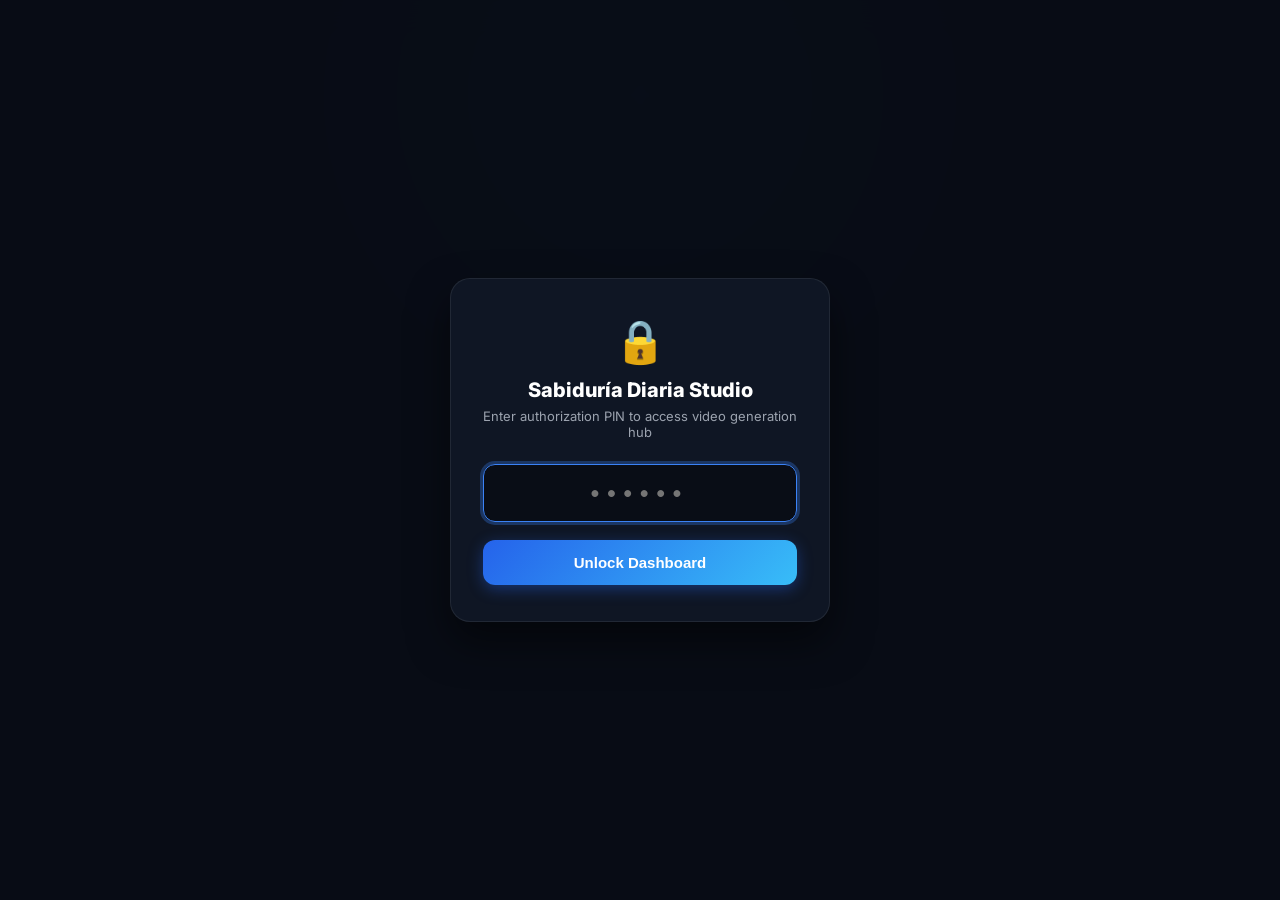
<file: index.html>
<!DOCTYPE html>
<html lang="en">
<head>
  <meta charset="UTF-8">
  <meta name="viewport" content="width=device-width, initial-scale=1.0">
  <title>Sabiduría Diaria — Video Studio &amp; Repurposing Hub</title>
  <link href="https://fonts.googleapis.com/css2?family=Inter:wght@400;500;600;700;800;900&display=swap" rel="stylesheet">
  <style>
    :root {
      --bg: #090d16;
      --card-bg: rgba(17, 24, 39, 0.88);
      --border: rgba(255, 255, 255, 0.08);
      --border-focus: #3b82f6;
      --primary: #2563eb;
      --primary-hover: #1d4ed8;
      --accent: #38bdf8;
      --gold: #f59e0b;
      --success: #10b981;
      --warning: #f59e0b;
      --danger: #ef4444;
      --text: #f3f4f6;
      --text-muted: #9ca3af;
    }

    * { box-sizing: border-box; margin: 0; padding: 0; }
    body {
      font-family: 'Inter', -apple-system, BlinkMacSystemFont, sans-serif;
      background: var(--bg);
      color: var(--text);
      min-height: 100vh;
      display: flex;
      flex-direction: column;
      align-items: center;
      padding: 24px 16px;
      position: relative;
      overflow-x: hidden;
    }

    /* Ambient background glow */
    body::before {
      content: '';
      position: fixed;
      top: -20%;
      left: 50%;
      transform: translateX(-50%);
      width: 750px;
      height: 550px;
      background: radial-gradient(circle, rgba(37, 99, 235, 0.24) 0%, rgba(56, 189, 248, 0.07) 50%, transparent 70%);
      pointer-events: none;
      z-index: 0;
    }

    .container {
      width: 100%;
      max-width: 820px;
      z-index: 1;
    }

    /* Toast Notification Container */
    #toast-container {
      position: fixed;
      top: 20px;
      right: 20px;
      z-index: 10000;
      display: flex;
      flex-direction: column;
      gap: 10px;
      pointer-events: none;
    }

    .toast {
      min-width: 280px;
      max-width: 420px;
      padding: 14px 18px;
      border-radius: 12px;
      font-size: 13px;
      font-weight: 600;
      display: flex;
      align-items: center;
      gap: 10px;
      box-shadow: 0 10px 30px rgba(0, 0, 0, 0.6);
      backdrop-filter: blur(12px);
      animation: slideIn 0.3s ease forwards;
      pointer-events: auto;
    }

    .toast-success {
      background: rgba(16, 185, 129, 0.95);
      color: #fff;
      border: 1px solid rgba(255, 255, 255, 0.25);
    }

    .toast-error {
      background: rgba(239, 68, 68, 0.95);
      color: #fff;
      border: 1px solid rgba(255, 255, 255, 0.25);
    }

    .toast-info {
      background: rgba(37, 99, 235, 0.95);
      color: #fff;
      border: 1px solid rgba(255, 255, 255, 0.25);
    }

    @keyframes slideIn {
      from { transform: translateX(100%); opacity: 0; }
      to { transform: translateX(0); opacity: 1; }
    }

    /* Lock Screen Overlay */
    #lock-screen {
      position: fixed;
      inset: 0;
      background: rgba(9, 13, 22, 0.96);
      backdrop-filter: blur(16px);
      display: flex;
      flex-direction: column;
      align-items: center;
      justify-content: center;
      z-index: 999;
      padding: 20px;
    }

    .lock-card {
      background: var(--card-bg);
      border: 1px solid var(--border);
      border-radius: 20px;
      padding: 36px 32px;
      max-width: 380px;
      width: 100%;
      text-align: center;
      box-shadow: 0 20px 40px rgba(0, 0, 0, 0.5);
    }

    .lock-icon {
      font-size: 42px;
      margin-bottom: 12px;
      display: inline-block;
    }

    .lock-title {
      font-size: 20px;
      font-weight: 800;
      color: #fff;
      margin-bottom: 6px;
    }

    .lock-desc {
      font-size: 13px;
      color: var(--text-muted);
      margin-bottom: 24px;
    }

    .pin-input {
      width: 100%;
      background: rgba(0, 0, 0, 0.4);
      border: 1px solid var(--border);
      border-radius: 12px;
      padding: 14px;
      font-size: 24px;
      font-weight: 700;
      letter-spacing: 8px;
      text-align: center;
      color: #fff;
      margin-bottom: 18px;
      outline: none;
      transition: all 0.2s ease;
    }

    .pin-input:focus {
      border-color: var(--border-focus);
      box-shadow: 0 0 0 3px rgba(59, 130, 246, 0.3);
    }

    .btn-unlock {
      width: 100%;
      background: linear-gradient(135deg, var(--primary), var(--accent));
      color: #fff;
      font-weight: 700;
      font-size: 15px;
      padding: 14px;
      border: none;
      border-radius: 12px;
      cursor: pointer;
      box-shadow: 0 4px 15px rgba(37, 99, 235, 0.4);
      transition: transform 0.1s ease, box-shadow 0.2s ease;
    }

    .btn-unlock:hover {
      box-shadow: 0 6px 20px rgba(37, 99, 235, 0.6);
      transform: translateY(-1px);
    }

    /* Main Dashboard Header */
    header {
      text-align: center;
      margin-bottom: 24px;
      position: relative;
    }

    .badge-top {
      display: inline-flex;
      align-items: center;
      gap: 6px;
      background: rgba(59, 130, 246, 0.12);
      padding: 6px 14px;
      font-size: 12px;
      font-weight: 700;
      letter-spacing: 0.05em;
      text-transform: uppercase;
      border: 1px solid rgba(59, 130, 246, 0.35);
      color: var(--accent);
      border-radius: 20px;
      margin-bottom: 12px;
    }

    .badge-pulse {
      width: 8px;
      height: 8px;
      background: var(--success);
      border-radius: 50%;
      box-shadow: 0 0 8px var(--success);
    }

    h1 {
      font-size: 28px;
      font-weight: 900;
      letter-spacing: -0.02em;
      color: #fff;
      margin-bottom: 6px;
    }

    header p {
      font-size: 14px;
      color: var(--text-muted);
    }

    /* Cards */
    .card {
      background: var(--card-bg);
      border: 1px solid var(--border);
      border-radius: 16px;
      padding: 24px;
      margin-bottom: 20px;
      backdrop-filter: blur(12px);
      box-shadow: 0 10px 30px rgba(0, 0, 0, 0.25);
    }

    .card-title {
      font-size: 15px;
      font-weight: 800;
      text-transform: uppercase;
      letter-spacing: 0.05em;
      color: var(--accent);
      margin-bottom: 16px;
      display: flex;
      align-items: center;
      justify-content: space-between;
      gap: 8px;
    }

    /* Form Elements */
    .form-group {
      margin-bottom: 18px;
    }

    label {
      display: block;
      font-size: 13px;
      font-weight: 600;
      color: #e5e7eb;
      margin-bottom: 6px;
    }

    .form-input, .form-select {
      width: 100%;
      padding: 12px 14px;
      font-size: 14px;
      font-family: inherit;
      background: rgba(0, 0, 0, 0.35);
      border: 1px solid var(--border);
      border-radius: 10px;
      color: #fff;
      outline: none;
      transition: all 0.2s ease;
    }

    .form-input:focus, .form-select:focus {
      border-color: var(--border-focus);
      box-shadow: 0 0 0 3px rgba(59, 130, 246, 0.2);
    }

    .form-hint {
      font-size: 11px;
      color: var(--text-muted);
      margin-top: 5px;
      display: block;
    }

    /* Dedicated GitHub Token Inline Section */
    .token-card {
      background: rgba(0, 0, 0, 0.35);
      border: 1px solid var(--border);
      border-radius: 12px;
      padding: 16px;
      margin-bottom: 20px;
    }

    .token-header-row {
      display: flex;
      align-items: center;
      justify-content: space-between;
      margin-bottom: 10px;
    }

    .token-status-pill {
      font-size: 11px;
      font-weight: 700;
      padding: 4px 10px;
      border-radius: 20px;
      display: inline-flex;
      align-items: center;
      gap: 6px;
    }

    .pill-connected {
      background: rgba(16, 185, 129, 0.15);
      color: var(--success);
      border: 1px solid rgba(16, 185, 129, 0.3);
    }

    .pill-not-set {
      background: rgba(239, 68, 68, 0.15);
      color: var(--danger);
      border: 1px solid rgba(239, 68, 68, 0.3);
    }

    .token-input-group {
      display: flex;
      gap: 8px;
      position: relative;
    }

    .btn-token-action {
      background: var(--primary);
      color: #fff;
      border: none;
      border-radius: 8px;
      padding: 0 16px;
      font-size: 13px;
      font-weight: 700;
      cursor: pointer;
      white-space: nowrap;
      transition: background 0.2s ease;
    }

    .btn-token-action:hover {
      background: var(--primary-hover);
    }

    .btn-eye-toggle {
      background: rgba(255, 255, 255, 0.05);
      border: 1px solid var(--border);
      color: var(--text-muted);
      border-radius: 8px;
      padding: 0 12px;
      cursor: pointer;
      font-size: 14px;
    }

    /* Aspect Grid */
    .aspect-grid {
      display: grid;
      grid-template-columns: 1fr 1fr;
      gap: 12px;
    }

    .aspect-card {
      border: 1px solid var(--border);
      border-radius: 12px;
      padding: 14px;
      background: rgba(0, 0, 0, 0.25);
      cursor: pointer;
      transition: all 0.2s ease;
      position: relative;
    }

    .aspect-card:hover {
      border-color: rgba(255, 255, 255, 0.2);
    }

    .aspect-card.active {
      border-color: var(--accent);
      background: rgba(56, 189, 248, 0.08);
    }

    .aspect-card input {
      position: absolute;
      top: 12px;
      right: 12px;
      accent-color: var(--accent);
    }

    .aspect-label {
      font-size: 14px;
      font-weight: 700;
      color: #fff;
    }

    .aspect-desc {
      font-size: 11px;
      color: var(--text-muted);
    }

    /* Toggle Switch */
    .toggle-row {
      display: flex;
      align-items: center;
      justify-content: space-between;
      padding: 12px 14px;
      background: rgba(0, 0, 0, 0.3);
      border: 1px solid var(--border);
      border-radius: 10px;
      margin-bottom: 10px;
      cursor: pointer;
    }

    .toggle-info {
      display: flex;
      flex-direction: column;
      gap: 2px;
    }

    .toggle-title {
      font-size: 13px;
      font-weight: 600;
      color: #fff;
    }

    .toggle-subtitle {
      font-size: 11px;
      color: var(--text-muted);
    }

    .switch {
      position: relative;
      display: inline-block;
      width: 44px;
      height: 24px;
      flex-shrink: 0;
    }

    .switch input { opacity: 0; width: 0; height: 0; }

    .slider {
      position: absolute;
      cursor: pointer;
      inset: 0;
      background-color: rgba(255, 255, 255, 0.15);
      border-radius: 24px;
      transition: 0.2s;
    }

    .slider:before {
      position: absolute;
      content: "";
      height: 18px;
      width: 18px;
      left: 3px;
      bottom: 3px;
      background-color: white;
      border-radius: 50%;
      transition: 0.2s;
    }

    input:checked + .slider {
      background-color: var(--accent);
    }

    input:checked + .slider:before {
      transform: translateX(20px);
    }

    /* Submit Button */
    .btn-submit {
      width: 100%;
      padding: 15px;
      background: linear-gradient(135deg, #2563eb, #38bdf8);
      color: #fff;
      font-size: 15px;
      font-weight: 800;
      border: none;
      border-radius: 12px;
      cursor: pointer;
      display: flex;
      align-items: center;
      justify-content: center;
      gap: 8px;
      box-shadow: 0 4px 20px rgba(37, 99, 235, 0.4);
      transition: all 0.2s ease;
      margin-top: 10px;
    }

    .btn-submit:hover {
      box-shadow: 0 6px 25px rgba(56, 189, 248, 0.5);
      transform: translateY(-2px);
    }

    .btn-submit:disabled {
      opacity: 0.6;
      cursor: not-allowed;
      transform: none;
      box-shadow: none;
    }

    /* ==========================================================================
       Competitor Video Library & Queue Styles
       ========================================================================== */
    .queue-stats-bar {
      display: flex;
      gap: 10px;
      margin-bottom: 16px;
      flex-wrap: wrap;
    }

    .stat-pill {
      padding: 6px 14px;
      border-radius: 20px;
      font-size: 12px;
      font-weight: 700;
      display: inline-flex;
      align-items: center;
      gap: 6px;
      background: rgba(255, 255, 255, 0.05);
      border: 1px solid var(--border);
    }

    .stat-pill.pill-all { color: var(--accent); border-color: rgba(56, 189, 248, 0.3); background: rgba(56, 189, 248, 0.08); }
    .stat-pill.pill-ready { color: #fbbf24; border-color: rgba(251, 191, 36, 0.3); background: rgba(251, 191, 36, 0.08); }
    .stat-pill.pill-used { color: var(--success); border-color: rgba(16, 185, 129, 0.3); background: rgba(16, 185, 129, 0.08); }

    .queue-toolbar {
      display: flex;
      gap: 10px;
      margin-bottom: 16px;
      flex-wrap: wrap;
    }

    .search-box {
      flex: 1;
      min-width: 220px;
      position: relative;
    }

    .search-box input {
      width: 100%;
      padding: 10px 14px 10px 36px;
      border-radius: 10px;
      background: rgba(0, 0, 0, 0.4);
      border: 1px solid var(--border);
      color: #fff;
      font-size: 13px;
      outline: none;
    }

    .search-box input:focus {
      border-color: var(--border-focus);
    }

    .search-icon {
      position: absolute;
      left: 12px;
      top: 50%;
      transform: translateY(-50%);
      font-size: 13px;
      color: var(--text-muted);
    }

    .filter-tabs {
      display: flex;
      gap: 6px;
      background: rgba(0, 0, 0, 0.3);
      padding: 4px;
      border-radius: 10px;
      border: 1px solid var(--border);
    }

    .filter-tab {
      padding: 6px 14px;
      border-radius: 8px;
      font-size: 12px;
      font-weight: 700;
      border: none;
      background: transparent;
      color: var(--text-muted);
      cursor: pointer;
      transition: all 0.15s ease;
    }

    .filter-tab.active {
      background: var(--primary);
      color: #fff;
      box-shadow: 0 2px 8px rgba(37, 99, 235, 0.4);
    }

    .queue-list {
      max-height: 520px;
      overflow-y: auto;
      display: flex;
      flex-direction: column;
      gap: 10px;
      padding-right: 4px;
    }

    .queue-list::-webkit-scrollbar {
      width: 6px;
    }
    .queue-list::-webkit-scrollbar-thumb {
      background: rgba(255, 255, 255, 0.15);
      border-radius: 6px;
    }

    .queue-card {
      display: flex;
      flex-direction: column;
      gap: 10px;
      background: rgba(0, 0, 0, 0.35);
      border: 1px solid var(--border);
      border-radius: 12px;
      padding: 14px 16px;
      transition: all 0.2s ease;
    }

    .queue-card:hover {
      border-color: rgba(255, 255, 255, 0.18);
      background: rgba(0, 0, 0, 0.45);
    }

    .queue-card.is-used {
      border-color: rgba(16, 185, 129, 0.25);
      background: rgba(16, 185, 129, 0.03);
    }

    .queue-card-top {
      display: flex;
      align-items: flex-start;
      justify-content: space-between;
      gap: 12px;
    }

    .queue-title-wrap {
      display: flex;
      align-items: flex-start;
      gap: 10px;
      flex: 1;
    }

    .queue-num-badge {
      background: rgba(255, 255, 255, 0.08);
      color: var(--accent);
      font-size: 11px;
      font-weight: 800;
      padding: 2px 8px;
      border-radius: 6px;
      flex-shrink: 0;
      margin-top: 2px;
    }

    .queue-title {
      font-size: 13px;
      font-weight: 700;
      color: #fff;
      line-height: 1.4;
      text-decoration: none;
    }

    .queue-title:hover {
      color: var(--accent);
    }

    .queue-card-meta {
      display: flex;
      align-items: center;
      gap: 12px;
      font-size: 11px;
      color: var(--text-muted);
      flex-wrap: wrap;
    }

    .queue-dur-tag {
      display: inline-flex;
      align-items: center;
      gap: 4px;
      background: rgba(0, 0, 0, 0.4);
      padding: 2px 8px;
      border-radius: 4px;
      color: #e5e7eb;
      font-weight: 600;
    }

    .queue-card-actions {
      display: flex;
      align-items: center;
      justify-content: space-between;
      padding-top: 8px;
      border-top: 1px solid rgba(255, 255, 255, 0.05);
      gap: 8px;
      flex-wrap: wrap;
    }

    .status-badge-ready {
      background: rgba(245, 158, 11, 0.15);
      color: #fbbf24;
      border: 1px solid rgba(245, 158, 11, 0.3);
      padding: 4px 10px;
      border-radius: 20px;
      font-size: 11px;
      font-weight: 800;
      text-transform: uppercase;
    }

    .status-badge-used {
      background: rgba(16, 185, 129, 0.15);
      color: var(--success);
      border: 1px solid rgba(16, 185, 129, 0.3);
      padding: 4px 10px;
      border-radius: 20px;
      font-size: 11px;
      font-weight: 800;
      text-transform: uppercase;
      display: inline-flex;
      align-items: center;
      gap: 4px;
    }

    .btn-repurpose-now {
      background: linear-gradient(135deg, #2563eb, #38bdf8);
      color: #fff;
      font-size: 12px;
      font-weight: 800;
      padding: 7px 14px;
      border-radius: 8px;
      border: none;
      cursor: pointer;
      display: inline-flex;
      align-items: center;
      gap: 6px;
      transition: all 0.2s ease;
      box-shadow: 0 2px 10px rgba(37, 99, 235, 0.3);
    }

    .btn-repurpose-now:hover {
      transform: translateY(-1px);
      box-shadow: 0 4px 14px rgba(56, 189, 248, 0.5);
    }

    .btn-toggle-used {
      background: rgba(255, 255, 255, 0.05);
      border: 1px solid var(--border);
      color: var(--text-muted);
      font-size: 11px;
      font-weight: 600;
      padding: 6px 12px;
      border-radius: 6px;
      cursor: pointer;
      transition: all 0.2s ease;
    }

    .btn-toggle-used:hover {
      background: rgba(255, 255, 255, 0.1);
      color: #fff;
    }

    /* Custom Add Card */
    .add-custom-box {
      display: flex;
      gap: 8px;
      margin-top: 14px;
      padding-top: 14px;
      border-top: 1px dashed var(--border);
    }

    /* Runs List */
    .run-item {
      display: flex;
      flex-direction: column;
      gap: 10px;
      padding: 16px;
      background: rgba(0, 0, 0, 0.3);
      border: 1px solid var(--border);
      border-radius: 12px;
      margin-bottom: 12px;
      transition: border-color 0.2s ease;
    }

    .run-item:hover {
      border-color: rgba(255, 255, 255, 0.15);
    }

    .run-header-row {
      display: flex;
      align-items: center;
      justify-content: space-between;
      gap: 12px;
    }

    .run-title {
      font-size: 14px;
      font-weight: 700;
      color: #fff;
    }

    .run-meta {
      font-size: 12px;
      color: var(--text-muted);
      margin-top: 2px;
    }

    .run-status {
      font-size: 11px;
      font-weight: 800;
      padding: 4px 10px;
      border-radius: 20px;
      text-transform: uppercase;
      letter-spacing: 0.04em;
      white-space: nowrap;
    }

    .status-in_progress, .status-queued {
      background: rgba(245, 158, 11, 0.15);
      color: var(--warning);
      border: 1px solid rgba(245, 158, 11, 0.3);
      animation: pulse 1.5s infinite;
    }

    .status-completed_success {
      background: rgba(16, 185, 129, 0.15);
      color: var(--success);
      border: 1px solid rgba(16, 185, 129, 0.3);
    }

    .status-completed_failure {
      background: rgba(239, 68, 68, 0.15);
      color: var(--danger);
      border: 1px solid rgba(239, 68, 68, 0.3);
    }

    .download-box {
      display: flex;
      align-items: center;
      justify-content: space-between;
      background: rgba(16, 185, 129, 0.08);
      border: 1px solid rgba(16, 185, 129, 0.25);
      padding: 10px 14px;
      border-radius: 8px;
      margin-top: 4px;
    }

    .btn-download-artifact {
      display: inline-flex;
      align-items: center;
      gap: 6px;
      background: var(--success);
      color: #fff;
      font-size: 13px;
      font-weight: 700;
      padding: 8px 16px;
      border-radius: 8px;
      text-decoration: none;
      box-shadow: 0 2px 10px rgba(16, 185, 129, 0.3);
      transition: all 0.2s ease;
      cursor: pointer;
      border: none;
    }

    .btn-download-artifact:hover {
      background: #059669;
      transform: translateY(-1px);
      box-shadow: 0 4px 14px rgba(16, 185, 129, 0.4);
    }

    @keyframes pulse {
      0%, 100% { opacity: 1; }
      50% { opacity: 0.5; }
    }
  </style>
</head>
<body>

  <!-- Floating Toast Notifications -->
  <div id="toast-container"></div>

  <!-- 1. PIN Lock Screen Overlay -->
  <div id="lock-screen">
    <div class="lock-card">
      <div class="lock-icon">🔒</div>
      <div class="lock-title">Sabiduría Diaria Studio</div>
      <div class="lock-desc">Enter authorization PIN to access video generation hub</div>
      
      <form onsubmit="unlockStudio(event)">
        <input type="password" id="pin-code" class="pin-input" placeholder="••••••" maxlength="6" autofocus required>
        <button type="submit" class="btn-unlock">Unlock Dashboard</button>
      </form>
    </div>
  </div>

  <!-- 2. Main Studio Interface -->
  <div class="container" id="main-app" style="display: none;">
    
    <header>
      <div class="badge-top">
        <span class="badge-pulse"></span>
        👑 Sabiduría Diaria Automation
      </div>
      <h1>Motivational Video Hub</h1>
      <p>Competitor Library, High-CTR Repurposing &amp; Direct YouTube Publishing</p>
    </header>

    <!-- Dedicated GitHub Access Token Card -->
    <div class="token-card">
      <div class="token-header-row">
        <label style="margin:0; font-size:13px; font-weight:700; color:#fff;">🔑 GitHub Personal Access Token</label>
        <span id="token-status-pill" class="token-status-pill pill-not-set">● Token Required</span>
      </div>
      <div class="token-input-group">
        <input type="password" id="token_input" class="form-input" placeholder="ghp_xxxxxxxxxxxxxxxxxxxx (must start with ghp_...)" oninput="handleTokenInputChange(this.value)">
        <button type="button" class="btn-eye-toggle" onclick="toggleTokenVisibility()" title="Show/Hide Token">👁️</button>
        <button type="button" class="btn-token-action" id="btn-save-token" onclick="saveTokenExplicitly()">Save &amp; Verify</button>
      </div>
      <div style="display: flex; align-items: center; justify-content: space-between; margin-top: 8px; flex-wrap: wrap; gap: 8px;">
        <span class="form-hint" style="margin:0;">Stored securely in your browser to dispatch cloud renderers.</span>
        <a href="https://github.com/settings/tokens/new?scopes=repo,workflow&description=Motivational+Cloud+Studio" target="_blank" style="color:var(--accent); font-size:12px; font-weight:700; text-decoration:none; display:inline-flex; align-items:center; gap:4px; background:rgba(56,189,248,0.1); padding:4px 10px; border-radius:6px; border:1px solid rgba(56,189,248,0.3);">
          ➕ Generate Token on GitHub ↗
        </a>
      </div>
    </div>

    <!-- =========================================================================
         COMPETITOR VIDEO LIBRARY & REPURPOSING QUEUE CARD
         ========================================================================= -->
    <div class="card">
      <div class="card-title">
        <span>📚 Competitor Video Library &amp; Queue (Mente Inteligente)</span>
        <button class="btn-token-action" style="padding: 4px 10px; font-size: 11px;" onclick="resetQueueToDefaults()">Reset Library</button>
      </div>

      <!-- Stats Bar -->
      <div class="queue-stats-bar">
        <div class="stat-pill pill-all">📊 Total Videos: <span id="stat-total">63</span></div>
        <div class="stat-pill pill-ready">⏳ Ready to Repurpose: <span id="stat-ready">61</span></div>
        <div class="stat-pill pill-used">✅ Used / Published: <span id="stat-used">2</span></div>
      </div>

      <!-- Search & Filters Toolbar -->
      <div class="queue-toolbar">
        <div class="search-box">
          <span class="search-icon">🔍</span>
          <input type="text" id="queue-search" placeholder="Search by title, topic, or speaker (e.g. cerebro, memoria, 60)..." oninput="renderQueue()">
        </div>
        <div class="filter-tabs">
          <button type="button" class="filter-tab active" id="tab-all" onclick="setQueueFilter('all')">All (<span id="count-tab-all">63</span>)</button>
          <button type="button" class="filter-tab" id="tab-ready" onclick="setQueueFilter('ready')">Ready (<span id="count-tab-ready">61</span>)</button>
          <button type="button" class="filter-tab" id="tab-used" onclick="setQueueFilter('used')">Used (<span id="count-tab-used">2</span>)</button>
        </div>
      </div>

      <!-- Video Queue Cards Container -->
      <div class="queue-list" id="queue-list-container">
        <!-- Rendered Dynamically via JS -->
      </div>

      <!-- Quick Add Custom Video -->
      <div class="add-custom-box">
        <input type="url" id="custom_new_url" class="form-input" placeholder="Paste any new YouTube URL to add to queue (https://...)" style="font-size:12px; padding:10px;">
        <button type="button" class="btn-token-action" onclick="addCustomVideoToQueue()">➕ Add to Queue</button>
      </div>
    </div>

    <!-- Main Generator Card -->
    <div class="card">
      <div class="card-title">🎬 Manual Generator / Video Settings</div>
      
      <form id="dispatch-form" onsubmit="triggerWorkflow(event)">
        
        <!-- URL Input -->
        <div class="form-group">
          <label for="youtube_url">Source YouTube Video URL</label>
          <input type="url" id="youtube_url" class="form-input" placeholder="https://www.youtube.com/watch?v=..." required>
          <span class="form-hint">Selected automatically when you click "🚀 Repurpose" on any video card above.</span>
        </div>

        <!-- Speaker Name (Optional) -->
        <div class="form-group">
          <label for="speaker_name">Speaker Name <span style="color:var(--text-muted);font-weight:400;">(optional)</span></label>
          <input type="text" id="speaker_name" class="form-input" placeholder="e.g. Nazareth Castellanos, Mario Alonso Puig (AI auto-detects if blank)">
          <span class="form-hint">Displayed in top-left glassmorphism nameplate.</span>
        </div>

        <!-- Clip Length / Target Duration Selection -->
        <div class="form-group">
          <label for="clip_duration">Target Clip Duration</label>
          <select id="clip_duration" class="form-select">
            <option value="0" selected>🎬 Full Audio (Render Entire Full-Length Video — Recommended)</option>
            <option value="180">🔥 3 Minutes (High-Impact Highlight Cut)</option>
            <option value="300">🚀 5 Minutes (Extended Power Cut)</option>
            <option value="600">🎯 10 Minutes (Deep Lesson Cut)</option>
            <option value="60">⚡ 1 Minute (Shorts / Reels Cut)</option>
          </select>
        </div>

        <!-- YouTube Direct Upload Option -->
        <div class="form-group">
          <div class="toggle-row" onclick="document.getElementById('opt_upload_yt').click()">
            <div class="toggle-info">
              <div class="toggle-title">📺 Direct Upload to Sabiduría Diaria (YouTube)</div>
              <div class="toggle-subtitle">Publishes video, custom thumbnail &amp; Spanish SEO metadata directly to your channel.</div>
            </div>
            <label class="switch" onclick="event.stopPropagation()">
              <input type="checkbox" id="opt_upload_yt" checked>
              <span class="slider"></span>
            </label>
          </div>
        </div>

        <!-- Privacy Status -->
        <div class="form-group" id="privacy-group">
          <label for="upload_privacy">YouTube Upload Privacy</label>
          <select id="upload_privacy" class="form-select">
            <option value="private" selected>🔒 Private (Recommended: Review &amp; Schedule later)</option>
            <option value="unlisted">👁️ Unlisted (Visible via direct link only)</option>
            <option value="public">🌐 Public (Immediate Public Release)</option>
          </select>
        </div>

        <!-- Aspect Ratio Selection -->
        <div class="form-group">
          <label>Video Format &amp; Dimensions</label>
          <div class="aspect-grid">
            <div class="aspect-card active" id="card-landscape" onclick="selectAspect('landscape')">
              <input type="radio" name="aspect" value="landscape" checked>
              <span class="aspect-label">🖥️ 16:9 Landscape</span>
              <span class="aspect-desc">Full-Screen YouTube Video</span>
            </div>
            <div class="aspect-card" id="card-portrait" onclick="selectAspect('portrait')">
              <input type="radio" name="aspect" value="portrait">
              <span class="aspect-label">📱 9:16 Portrait</span>
              <span class="aspect-desc">Shorts, Reels &amp; TikTok</span>
            </div>
          </div>
        </div>

        <!-- Submit Button -->
        <button type="submit" class="btn-submit" id="btn-run">
          <span>🚀 Dispatch Cloud Repurposing Runner</span>
        </button>

      </form>
    </div>

    <!-- Live Cloud Runner Status & Downloads -->
    <div class="card">
      <div class="card-title">
        <span>📊 Cloud Generation Runs &amp; Upload Status</span>
        <button class="btn-token-action" style="padding: 4px 12px; font-size: 11px;" onclick="fetchRuns()">🔄 Refresh</button>
      </div>
      <div id="runs-list">
        <div style="font-size:13px; color:var(--text-muted); text-align:center; padding:16px;">Loading cloud runs...</div>
      </div>
    </div>

  </div>

  <script>
    const PASSKEY = "004200";
    const REPO_OWNER = "ayubkhokhar7733";
    const REPO_NAME = "youtube-motivational";
    const WORKFLOW_FILE = "repurpose.yml";
    const QUEUE_STORAGE_KEY = "sabiduria_diaria_video_queue";

    // Initial 63 Competitor Videos
    const DEFAULT_VIDEO_QUEUE = [{"num": 1, "id": "10kLtJV9hr8", "title": "Every step strengthens your brain and your well-being ...", "duration": 836, "url": "https://www.youtube.com/watch?v=10kLtJV9hr8", "used": false, "used_at": null}, {"num": 2, "id": "zHsW8CTzYds", "title": "THESE PEOPLE ARE STEALING YOUR PEACE OF MIND AND YOU DON'T REALIZE IT | Nazareth Castellanos", "duration": 1362, "url": "https://www.youtube.com/watch?v=zHsW8CTzYds", "used": false, "used_at": null}, {"num": 3, "id": "qK58Up2BFw8", "title": "🔥 WHAT NOT HAVING FRIENDS REALLY MEANS ...", "duration": 1165, "url": "https://www.youtube.com/watch?v=qK58Up2BFw8", "used": false, "used_at": null}, {"num": 4, "id": "wEfwnM8TjSI", "title": "THIS IS WHAT HAPPENS WHEN YOU STOP TRYING TO CONTROL EVERYTHING ....", "duration": 1262, "url": "https://www.youtube.com/watch?v=wEfwnM8TjSI", "used": false, "used_at": null}, {"num": 5, "id": "MPZY3dcBZqk", "title": "YOUR BRAIN WILL NEVER BE THE SAME AFTER THIS ..", "duration": 932, "url": "https://www.youtube.com/watch?v=MPZY3dcBZqk", "used": false, "used_at": null}, {"num": 6, "id": "IqZwXcl504k", "title": "REGAIN YOUR MEMORY AND MENTAL CLARITY: THE NUTRIENT YOUR BRAIN NEEDS ...", "duration": 990, "url": "https://www.youtube.com/watch?v=IqZwXcl504k", "used": true, "used_at": "2026-10-07 10:55"}, {"num": 7, "id": "Td-sNjVsMOQ", "title": "STOP LIVING IN A RUSH: HOW YOUR BRAIN REGAINS CALM AND CLARITY...", "duration": 1361, "url": "https://www.youtube.com/watch?v=Td-sNjVsMOQ", "used": false, "used_at": null}, {"num": 8, "id": "ixupW0LhuZo", "title": "THESE WORDS CAN TRANSFORM WHAT YOU HOLD WITHIN ..", "duration": 1504, "url": "https://www.youtube.com/watch?v=ixupW0LhuZo", "used": false, "used_at": null}, {"num": 9, "id": "JPDqotH4mj4", "title": "ALMOST NO ONE NOTICES THESE SIGNS IN TIME… DO YOU RECOGNIZE THEM? ....", "duration": 1310, "url": "https://www.youtube.com/watch?v=JPDqotH4mj4", "used": false, "used_at": null}, {"num": 10, "id": "J3Zj-kiGV5k", "title": "YOUR BRAIN IS ASKING FOR ATTENTION: START TAKING CARE OF IT TODAY! | Nazareth Castellanos", "duration": 912, "url": "https://www.youtube.com/watch?v=J3Zj-kiGV5k", "used": false, "used_at": null}, {"num": 11, "id": "VBpygSA4MFE", "title": "TWELVE DAYS of small changes that can transform your MIND and HABITS ......", "duration": 2699, "url": "https://www.youtube.com/watch?v=VBpygSA4MFE", "used": false, "used_at": null}, {"num": 12, "id": "os8sIE1r96Y", "title": "Train your MIND to find PEACE even on difficult days ,,", "duration": 2356, "url": "https://www.youtube.com/watch?v=os8sIE1r96Y", "used": false, "used_at": null}, {"num": 13, "id": "Qgr6YSRX4Z8", "title": "WHY DO SOME WOMEN HAVE NO FRIENDS? The Reason NO ONE Tells You ...", "duration": 902, "url": "https://www.youtube.com/watch?v=Qgr6YSRX4Z8", "used": false, "used_at": null}, {"num": 14, "id": "GN68qNTT-sk", "title": "A few MINUTES a day can make a big difference for your BRAIN HEALTH ..", "duration": 1081, "url": "https://www.youtube.com/watch?v=GN68qNTT-sk", "used": false, "used_at": null}, {"num": 15, "id": "Cwg2YSRnuKo", "title": "THIS DAILY HABIT IS DAMAGING YOUR MEMORY AND YOU MIGHT NOT EVEN NOTICE...", "duration": 1589, "url": "https://www.youtube.com/watch?v=Cwg2YSRnuKo", "used": false, "used_at": null}, {"num": 16, "id": "DXTrhiYLFPo", "title": "El verdadero PODER aparece cuando dejas de MENDIGAR aprobación y empiezas a elegir tu PAZ ..", "duration": 1080, "url": "https://www.youtube.com/watch?v=DXTrhiYLFPo", "used": false, "used_at": null}, {"num": 17, "id": "pt_xxuIpp3o", "title": "Activate your MIND, improve your concentration, and strengthen your MEMORY with simple exercises...", "duration": 960, "url": "https://www.youtube.com/watch?v=pt_xxuIpp3o", "used": false, "used_at": null}, {"num": 18, "id": "r2G_0Vy3Oug", "title": "Why you never finish what you start (and how I fixed it) ....", "duration": 2319, "url": "https://www.youtube.com/watch?v=r2G_0Vy3Oug", "used": false, "used_at": null}, {"num": 19, "id": "fz9d6BrnOYI", "title": "La verdadera FORTALEZA no está en reaccionar, sino en saber responder con INTELIGENCIA ...", "duration": 2117, "url": "https://www.youtube.com/watch?v=fz9d6BrnOYI", "used": false, "used_at": null}, {"num": 20, "id": "C-JPrH28qgQ", "title": "¿RESPIRAS LENTO DURANTE 60 SEGUNDOS? Esto le Pasa a tu CEREBRO ...", "duration": 2431, "url": "https://www.youtube.com/watch?v=C-JPrH28qgQ", "used": false, "used_at": null}, {"num": 21, "id": "z2ECEtXTzzE", "title": "¿ENTRAS A UNA HABITACIÓN Y OLVIDAS A QUÉ IBAS? Tu CEREBRO tiene una razón ..", "duration": 2328, "url": "https://www.youtube.com/watch?v=z2ECEtXTzzE", "used": false, "used_at": null}, {"num": 22, "id": "erxfUJl4CVE", "title": "These ABILITIES reveal that your BODY and BRAIN retain extraordinary STRENGTH ...", "duration": 1198, "url": "https://www.youtube.com/watch?v=erxfUJl4CVE", "used": false, "used_at": null}, {"num": 23, "id": "2u2dSsetsI4", "title": "LA NEUROCIENCIA LO REVELA: ESTÁS ENVEJECIENDO MÁS RÁPIDO Y NO TE DAS CUENTA ..", "duration": 1934, "url": "https://www.youtube.com/watch?v=2u2dSsetsI4", "used": false, "used_at": null}, {"num": 24, "id": "8TaX-8Muo0k", "title": "EL ANTIGUO SECRETO CHINO PARA FORTALECER Y RECUPERAR TUS HUESOS...", "duration": 2786, "url": "https://www.youtube.com/watch?v=8TaX-8Muo0k", "used": false, "used_at": null}, {"num": 25, "id": "OYDq42GYXi8", "title": "AFTER 70: 10 SIGNS THAT COULD REVEAL HOW MANY MORE YEARS YOU MIGHT LIVE ...", "duration": 2303, "url": "https://www.youtube.com/watch?v=OYDq42GYXi8", "used": false, "used_at": null}, {"num": 26, "id": "4aboiROXh1k", "title": "WHY YOUR BIGGEST ACHIEVEMENTS MIGHT COME AFTER 60! THE REASON WILL SURPRISE YOU!...", "duration": 2479, "url": "https://www.youtube.com/watch?v=4aboiROXh1k", "used": false, "used_at": null}, {"num": 27, "id": "3LANDzyKKXM", "title": "Tu CEREBRO empezará a cambiar antes de lo que imaginas |", "duration": 1927, "url": "https://www.youtube.com/watch?v=3LANDzyKKXM", "used": false, "used_at": null}, {"num": 28, "id": "OhshzahC4t8", "title": "AL CUMPLIR 80 AÑOS, ESTAS 8 COSAS TE PASARÁN… ¡Y NADIE TE PREPARA PARA ELLAS!", "duration": 2021, "url": "https://www.youtube.com/watch?v=OhshzahC4t8", "used": false, "used_at": null}, {"num": 29, "id": "WrZ1bmGqVaY", "title": "Are You Over 60? THIS Could Completely Change How You See Life!...", "duration": 1654, "url": "https://www.youtube.com/watch?v=WrZ1bmGqVaY", "used": false, "used_at": null}, {"num": 30, "id": "PtLKZuhqDVA", "title": "SI YA CUMPLISTE 60, DEBES LEER ESTA LISTA… CASI NADIE LO HACE", "duration": 1797, "url": "https://www.youtube.com/watch?v=PtLKZuhqDVA", "used": false, "used_at": null}, {"num": 31, "id": "pxt096wKA48", "title": "5 HÁBITOS VITALES que te MANTIENEN FUERTE después de los 60...", "duration": 2122, "url": "https://www.youtube.com/watch?v=pxt096wKA48", "used": false, "used_at": null}, {"num": 32, "id": "2z40mws_pxM", "title": "DESPUÉS DE LOS 60, NO NECESITAS NI FAMILIA NI AMIGOS… SOLO ESTE PILAR ....", "duration": 1908, "url": "https://www.youtube.com/watch?v=2z40mws_pxM", "used": false, "used_at": null}, {"num": 33, "id": "0lMj_9loeQg", "title": "LAS VERDURAS que PROTEGEN tu CEREBRO, FORTALECEN tu CUERPO y FRENAN el ENVEJECIMIENTO", "duration": 2702, "url": "https://www.youtube.com/watch?v=0lMj_9loeQg", "used": false, "used_at": null}, {"num": 34, "id": "PNQJZZ8r7go", "title": "7 PASOS que pueden REPROGRAMAR tu MENTE y CAMBIAR tu VIDA...", "duration": 2134, "url": "https://www.youtube.com/watch?v=PNQJZZ8r7go", "used": false, "used_at": null}, {"num": 35, "id": "lfIHzcp14iU", "title": "WHY YOUR BRAIN HATES DISCIPLINE: The REASON Will SURPRISE You...", "duration": 2280, "url": "https://www.youtube.com/watch?v=lfIHzcp14iU", "used": false, "used_at": null}, {"num": 36, "id": "RXeiBdO_Aps", "title": "THE HABIT that TRANSFORMS your MIND and CHANGES your LIFE ....", "duration": 2489, "url": "https://www.youtube.com/watch?v=RXeiBdO_Aps", "used": false, "used_at": null}, {"num": 37, "id": "gcgGPXFXXbI", "title": "SI YA NO PUEDES VIVIR SOLO, ¡NO VAYAS A UN ASILO! Haz Esto en Su Lugar ...", "duration": 2291, "url": "https://www.youtube.com/watch?v=gcgGPXFXXbI", "used": false, "used_at": null}, {"num": 38, "id": "Ctr9jBLf0Ys", "title": "LOS 6 ERRORES SILENCIOSOS que ESTÁN ROBANDO tu FELICIDAD después de los 60", "duration": 1965, "url": "https://www.youtube.com/watch?v=Ctr9jBLf0Ys", "used": false, "used_at": null}, {"num": 39, "id": "MFLMkuuR664", "title": "¿YA NO PUEDES VIVIR SOLO? DESCUBRE LA MEJOR ALTERNATIVA A UN ASILO", "duration": 1933, "url": "https://www.youtube.com/watch?v=MFLMkuuR664", "used": false, "used_at": null}, {"num": 40, "id": "hRdfLvICkic", "title": "WHEN YOU AGE, DON'T DEPEND ONLY ON YOUR FAMILY: DISCOVER WHAT YOU SHOULD RELY ON ...", "duration": 1318, "url": "https://www.youtube.com/watch?v=hRdfLvICkic", "used": false, "used_at": null}, {"num": 41, "id": "zbAZKT7Ncu8", "title": "Las 3 VERDURAS SECRETAS que Pueden AYUDAR a Mantenerte JOVEN ...", "duration": 2893, "url": "https://www.youtube.com/watch?v=zbAZKT7Ncu8", "used": false, "used_at": null}, {"num": 42, "id": "ciVnHIsRhtg", "title": "LOS 5 PILARES que REALMENTE NECESITAS al ENVEJECER (Y NO SON TU FAMILIA) |.....", "duration": 2493, "url": "https://www.youtube.com/watch?v=ciVnHIsRhtg", "used": false, "used_at": null}, {"num": 43, "id": "43E3x31mx7s", "title": "4 HABITS That Can SLOW DOWN Aging After 60 and 70 ..", "duration": 1946, "url": "https://www.youtube.com/watch?v=43E3x31mx7s", "used": false, "used_at": null}, {"num": 44, "id": "jjXJ0xNmqmE", "title": "In OLD AGE you need NEITHER FRIENDS NOR FAMILY: The PILLAR that truly gives you HAPPINESS |", "duration": 2276, "url": "https://www.youtube.com/watch?v=jjXJ0xNmqmE", "used": false, "used_at": null}, {"num": 45, "id": "s7jqUf6Th1A", "title": "Tu VERDADERO PODER comienza cuando DEJAS de buscar aprobación y eliges tu PAZ..", "duration": 1082, "url": "https://www.youtube.com/watch?v=s7jqUf6Th1A", "used": false, "used_at": null}, {"num": 46, "id": "FuiqrcFJ0XE", "title": "If You Are Over 60, Do These 5 EXERCISES Instead of Walking....", "duration": 2369, "url": "https://www.youtube.com/watch?v=FuiqrcFJ0XE", "used": false, "used_at": null}, {"num": 47, "id": "5FXXlPKCxS4", "title": "CUANDO CONFÍAS EN DIOS, ENCUENTRAS UNA PAZ QUE NADIE PUEDE QUITAR", "duration": 1183, "url": "https://www.youtube.com/watch?v=5FXXlPKCxS4", "used": false, "used_at": null}, {"num": 48, "id": "xJtjAbVNJjo", "title": "¿Por Qué los Grandes Logros Llegan Después de los 60?....", "duration": 2479, "url": "https://www.youtube.com/watch?v=xJtjAbVNJjo", "used": false, "used_at": null}, {"num": 49, "id": "iHng3JBjy0c", "title": "¿POR QUÉ LOS GRANDES LOGROS LLEGAN DESPUÉS DE LOS 60? ....", "duration": 2479, "url": "https://www.youtube.com/watch?v=iHng3JBjy0c", "used": false, "used_at": null}, {"num": 50, "id": "Mja_0x5HRdA", "title": "El Ejercicio de 60 Segundos que Puede Reducir tu Presión Arterial ...", "duration": 905, "url": "https://www.youtube.com/watch?v=Mja_0x5HRdA", "used": false, "used_at": null}, {"num": 51, "id": "Q_LgE4kPCcE", "title": "La Inquietante Verdad de las Personas que Prefieren Estar en Casa...", "duration": 2299, "url": "https://www.youtube.com/watch?v=Q_LgE4kPCcE", "used": false, "used_at": null}, {"num": 52, "id": "3fy9XTV8BX4", "title": "Los 4 Hábitos que Retrasan el Envejecimiento Después de los 60 y 70...", "duration": 2299, "url": "https://www.youtube.com/watch?v=3fy9XTV8BX4", "used": false, "used_at": null}, {"num": 53, "id": "3m9Cex4Ojv4", "title": "LOS 6 PRINCIPIOS QUE TE AYUDARÁN A VIVIR UNA VEJEZ FELIZ Y FUERTE", "duration": 1360, "url": "https://www.youtube.com/watch?v=3m9Cex4Ojv4", "used": false, "used_at": null}, {"num": 54, "id": "ITgxee3SEQU", "title": "¿QUÉ SUCEDE EN TU CEREBRO CUANDO ESCRIBES? LA NEUROCIENCIA TIENE LA RESPUESTA...", "duration": 1669, "url": "https://www.youtube.com/watch?v=ITgxee3SEQU", "used": false, "used_at": null}, {"num": 55, "id": "6R7gXVdTakg", "title": "NEUROLOGIST REVEALS THE 1-MINUTE EXERCISE THAT BOOSTS YOUR MEMORY...", "duration": 2603, "url": "https://www.youtube.com/watch?v=6R7gXVdTakg", "used": false, "used_at": null}, {"num": 56, "id": "OBOjNd-PnFU", "title": "The 5 Pillars You Need to Age Well (And They Aren't Your Family)", "duration": 2012, "url": "https://www.youtube.com/watch?v=OBOjNd-PnFU", "used": false, "used_at": null}, {"num": 57, "id": "y1cGEagzjxI", "title": "La verdadera fortaleza mental nace cuando sueltas lo que no puedes controlar", "duration": 1359, "url": "https://www.youtube.com/watch?v=y1cGEagzjxI", "used": false, "used_at": null}, {"num": 58, "id": "OGgvq4qDvy4", "title": "¿Estás cometiendo un error todos los días que perjudica tu memoria?", "duration": 2322, "url": "https://www.youtube.com/watch?v=OGgvq4qDvy4", "used": false, "used_at": null}, {"num": 59, "id": "YV7eDmtYYn8", "title": "What happens to your brain if you rub your hands together for 30 seconds? ..", "duration": 2439, "url": "https://www.youtube.com/watch?v=YV7eDmtYYn8", "used": false, "used_at": null}, {"num": 60, "id": "NqYK_eq9mNQ", "title": "Why Do You Forget What You Just Read? The Neuroscientific Truth", "duration": 1549, "url": "https://www.youtube.com/watch?v=NqYK_eq9mNQ", "used": false, "used_at": null}, {"num": 61, "id": "BuUH3G8Ei3Y", "title": "¿Qué pasa con tu memoria si aprietas los puños durante 30 segundos? | Neurociencia", "duration": 2466, "url": "https://www.youtube.com/watch?v=BuUH3G8Ei3Y", "used": false, "used_at": null}, {"num": 62, "id": "zHN06tLznU8", "title": "¿Por qué olvidas lo que ibas a hacer al entrar en una habitación? | La neurociencia lo explica", "duration": 2329, "url": "https://www.youtube.com/watch?v=zHN06tLznU8", "used": false, "used_at": null}, {"num": 63, "id": "x5HEdogVSn4", "title": "¿Qué pasa en tu cerebro si presionas entre las cejas durante 30 segundos?", "duration": 2459, "url": "https://www.youtube.com/watch?v=x5HEdogVSn4", "used": true, "used_at": "2026-10-07 10:55"}];

    let currentFilter = "all";

    // 1. Toast Notification Helper
    function showToast(message, type = "info") {
      const container = document.getElementById("toast-container");
      const toast = document.createElement("div");
      toast.className = `toast toast-${type}`;
      
      let icon = "ℹ️";
      if (type === "success") icon = "✅";
      if (type === "error") icon = "❌";

      toast.innerHTML = `<span>${icon}</span> <span>${message}</span>`;
      container.appendChild(toast);

      setTimeout(() => {
        toast.style.opacity = "0";
        toast.style.transform = "translateX(100%)";
        toast.style.transition = "all 0.3s ease";
        setTimeout(() => toast.remove(), 300);
      }, 5000);
    }

    // 2. PIN Lock Logic
    function checkAuth() {
      const unlocked = sessionStorage.getItem("studio_unlocked");
      if (unlocked === "true") {
        document.getElementById("lock-screen").style.display = "none";
        document.getElementById("main-app").style.display = "block";
        initApp();
      }
    }

    function unlockStudio(e) {
      e.preventDefault();
      const enteredPin = document.getElementById("pin-code").value.trim();
      if (enteredPin === PASSKEY) {
        sessionStorage.setItem("studio_unlocked", "true");
        document.getElementById("lock-screen").style.display = "none";
        document.getElementById("main-app").style.display = "block";
        showToast("Access granted. Welcome to Sabiduría Diaria Studio!", "success");
        initApp();
      } else {
        showToast("Invalid authorization PIN", "error");
        document.getElementById("pin-code").value = "";
        document.getElementById("pin-code").focus();
      }
    }

    // 3. GitHub Token Storage
    function getToken() {
      return localStorage.getItem("github_pat") || "";
    }

    function saveTokenExplicitly() {
      const val = document.getElementById("token_input").value.trim();
      if (!val) {
        localStorage.removeItem("github_pat");
        updateTokenStatus();
        showToast("Token removed", "info");
        return;
      }
      if (!val.startsWith("ghp_") && !val.startsWith("github_pat_")) {
        showToast("Invalid token: Must start with ghp_ or github_pat_", "error");
        return;
      }
      localStorage.setItem("github_pat", val);
      updateTokenStatus();
      showToast("GitHub Token saved & verified!", "success");
      fetchRuns();
    }

    function handleTokenInputChange(val) {
      if (val.startsWith("ghp_") || val.startsWith("github_pat_")) {
        localStorage.setItem("github_pat", val.trim());
        updateTokenStatus();
      }
    }

    function toggleTokenVisibility() {
      const el = document.getElementById("token_input");
      el.type = el.type === "password" ? "text" : "password";
    }

    function updateTokenStatus() {
      const token = getToken();
      const pill = document.getElementById("token-status-pill");
      const input = document.getElementById("token_input");
      
      if (token) {
        pill.className = "token-status-pill pill-connected";
        pill.innerHTML = "● Token Active";
        input.value = token;
      } else {
        pill.className = "token-status-pill pill-not-set";
        pill.innerHTML = "● Token Required";
        input.value = "";
      }
    }

    // =========================================================================
    // 4. Video Queue & Competitor Library Logic
    // =========================================================================
    function getQueue() {
      const saved = localStorage.getItem(QUEUE_STORAGE_KEY);
      if (saved) {
        try { return JSON.parse(saved); } catch (e) {}
      }
      return DEFAULT_VIDEO_QUEUE;
    }

    function saveQueue(q) {
      localStorage.setItem(QUEUE_STORAGE_KEY, JSON.stringify(q));
      renderQueue();
    }

    function resetQueueToDefaults() {
      if (confirm("Reset the competitor video library back to default 63 videos?")) {
        localStorage.removeItem(QUEUE_STORAGE_KEY);
        renderQueue();
        showToast("Video library reset to defaults", "info");
      }
    }

    function formatDuration(sec) {
      if (!sec) return "N/A";
      const m = Math.floor(sec / 60);
      const s = sec % 60;
      const h = Math.floor(m / 60);
      const remM = m % 60;
      if (h > 0) return `${h}:${remM.toString().padStart(2, '0')}:${s.toString().padStart(2, '0')}`;
      return `${m}:${s.toString().padStart(2, '0')}`;
    }

    function setQueueFilter(filter) {
      currentFilter = filter;
      document.querySelectorAll(".filter-tab").forEach(tab => tab.classList.remove("active"));
      document.getElementById(`tab-${filter}`).classList.add("active");
      renderQueue();
    }

    function toggleVideoUsed(id, event) {
      if (event) event.stopPropagation();
      const q = getQueue();
      const item = q.find(v => v.id === id);
      if (item) {
        item.used = !item.used;
        item.used_at = item.used ? new Date().toLocaleString() : null;
        saveQueue(q);
        showToast(`Video marked as ${item.used ? 'Used ✅' : 'Ready ⏳'}`, "success");
      }
    }

    function addCustomVideoToQueue() {
      const urlInput = document.getElementById("custom_new_url");
      const url = urlInput.value.trim();
      if (!url || !url.includes("youtube.com") && !url.includes("youtu.be")) {
        showToast("Please enter a valid YouTube URL", "error");
        return;
      }

      let vid = "custom_" + Date.now();
      const match = url.match(/(?:v=|\/embed\/|\/watch\?v=|\/live\/|\/shorts\/|youtu\.be\/)([a-zA-Z0-9_-]{11})/);
      if (match) vid = match[1];

      const q = getQueue();
      if (q.some(v => v.id === vid)) {
        showToast("This video is already in your queue!", "info");
        return;
      }

      const newItem = {
        num: q.length + 1,
        id: vid,
        title: `Custom Video (${vid})`,
        duration: 0,
        url: url,
        used: false,
        used_at: null
      };

      q.unshift(newItem);
      saveQueue(q);
      urlInput.value = "";
      showToast("Custom video added to queue!", "success");
    }

    // One-Click Repurpose Video Function
    async function startRepurposeVideo(url, title, id, btnEl) {
      const token = getToken();
      if (!token) {
        showToast("⚠️ Please enter & save your GitHub Token at the top of the dashboard first!", "error");
        document.getElementById("token_input").scrollIntoView({ behavior: 'smooth', block: 'center' });
        document.getElementById("token_input").focus();
        return;
      }

      // 1. Fill URL in form
      document.getElementById("youtube_url").value = url;
      
      const origText = btnEl ? btnEl.innerHTML : "";
      if (btnEl) {
        btnEl.disabled = true;
        btnEl.innerHTML = "⏳ Launching...";
      }

      showToast(`🚀 Sending cloud repurposing request for: "${title.substring(0, 30)}..."`, "info");

      const duration = document.getElementById("clip_duration") ? document.getElementById("clip_duration").value : "0";
      const uploadYt = document.getElementById("opt_upload_yt") ? document.getElementById("opt_upload_yt").checked : true;
      const privacy = document.getElementById("upload_privacy") ? document.getElementById("upload_privacy").value : "private";

      try {
        const res = await fetch(`https://api.github.com/repos/${REPO_OWNER}/${REPO_NAME}/actions/workflows/${WORKFLOW_FILE}/dispatches`, {
          method: "POST",
          headers: {
            "Authorization": `token ${token}`,
            "Accept": "application/vnd.github.v3+json",
            "Content-Type": "application/json"
          },
          body: JSON.stringify({
            ref: "main",
            inputs: {
              youtube_url: String(url),
              speaker_name: "",
              speaker_image: "",
              aspect: selectedAspect || "landscape",
              duration: String(duration || "0"),
              upload: uploadYt ? "true" : "false",
              privacy: String(privacy || "private"),
              audio_only: "false",
              dry_run: "false"
            }
          })
        });

        if (res.status === 204) {
          showToast("🎉 Cloud runner started successfully! Video is rendering & uploading.", "success");
          
          // Mark as Used now that GitHub accepted the job
          const q = getQueue();
          const item = q.find(v => v.id === id || v.url === url);
          if (item) {
            item.used = true;
            item.used_at = new Date().toLocaleString();
            saveQueue(q);
          }

          setTimeout(fetchRuns, 2500);
        } else {
          let errMsg = res.statusText;
          try {
            const errJson = await res.json();
            errMsg = errJson.message || errMsg;
          } catch(e) {}
          showToast("❌ GitHub Dispatch Error: " + errMsg, "error");
        }
      } catch (err) {
        showToast("Network Error: " + err.message, "error");
      } finally {
        if (btnEl) {
          btnEl.disabled = false;
          btnEl.innerHTML = origText || "🚀 One-Click Repurpose";
        }
      }
    }

    function renderQueue() {
      const q = getQueue();
      const query = (document.getElementById("queue-search").value || "").toLowerCase().trim();
      const container = document.getElementById("queue-list-container");

      const totalCount = q.length;
      const usedCount = q.filter(v => v.used).length;
      const readyCount = totalCount - usedCount;

      // Update counters
      document.getElementById("stat-total").innerText = totalCount;
      document.getElementById("stat-ready").innerText = readyCount;
      document.getElementById("stat-used").innerText = usedCount;
      document.getElementById("count-tab-all").innerText = totalCount;
      document.getElementById("count-tab-ready").innerText = readyCount;
      document.getElementById("count-tab-used").innerText = usedCount;

      let filtered = q;
      if (currentFilter === "ready") {
        filtered = q.filter(v => !v.used);
      } else if (currentFilter === "used") {
        filtered = q.filter(v => v.used);
      }

      if (query) {
        filtered = filtered.filter(v => v.title.toLowerCase().includes(query) || v.url.toLowerCase().includes(query));
      }

      if (filtered.length === 0) {
        container.innerHTML = `<div style="font-size:13px; color:var(--text-muted); text-align:center; padding:24px;">No videos found matching current filter or search.</div>`;
        return;
      }

      container.innerHTML = filtered.map(item => {
        const isUsed = item.used;
        const durStr = formatDuration(item.duration);
        const usedDateStr = item.used_at ? `<span style="font-size:10px; color:#6ee7b7;">(${item.used_at})</span>` : "";

        return `
          <div class="queue-card ${isUsed ? 'is-used' : ''}">
            <div class="queue-card-top">
              <div class="queue-title-wrap">
                <span class="queue-num-badge">#${item.num}</span>
                <div>
                  <a href="${item.url}" target="_blank" class="queue-title" title="Open on YouTube">${item.title} ↗</a>
                  <div class="queue-card-meta">
                    <span class="queue-dur-tag">⏱️ ${durStr}</span>
                    <span style="color:var(--text-muted);">${item.id}</span>
                  </div>
                </div>
              </div>
              <div>
                ${isUsed 
                  ? `<span class="status-badge-used">✅ Used ${usedDateStr}</span>` 
                  : `<span class="status-badge-ready">⏳ Ready</span>`
                }
              </div>
            </div>

            <div class="queue-card-actions">
              <div style="display:flex; gap:8px;">
                <button type="button" class="btn-toggle-used" onclick="toggleVideoUsed('${item.id}', event)">
                  ${isUsed ? '↺ Mark as Ready' : '✓ Mark as Used'}
                </button>
                <button type="button" class="btn-toggle-used" onclick="navigator.clipboard.writeText('${item.url}'); showToast('URL copied to clipboard!', 'info');">
                  📋 Copy URL
                </button>
              </div>

              <button type="button" class="btn-repurpose-now" onclick="startRepurposeVideo('${item.url}', '${item.title.replace(/'/g, "\'")}', '${item.id}', this)">
                🚀 One-Click Repurpose
              </button>
            </div>
          </div>
        `;
      }).join('');
    }

    // 5. Aspect Ratio UI Helpers
    let selectedAspect = "landscape";
    function selectAspect(aspect) {
      selectedAspect = aspect;
      document.getElementById("card-landscape").classList.toggle("active", aspect === "landscape");
      document.getElementById("card-portrait").classList.toggle("active", aspect === "portrait");
    }

    // 6. Trigger GitHub Actions Cloud Runner from manual form
    async function triggerWorkflow(e) {
      e.preventDefault();
      const token = getToken();
      if (!token) {
        showToast("⚠️ Please enter and save your GitHub Token at the top of the page first!", "error");
        document.getElementById("token_input").scrollIntoView({ behavior: 'smooth', block: 'center' });
        document.getElementById("token_input").focus();
        return;
      }

      const url = document.getElementById("youtube_url").value.trim();
      const speaker = document.getElementById("speaker_name").value.trim();
      const duration = document.getElementById("clip_duration").value;
      const uploadYt = document.getElementById("opt_upload_yt").checked;
      const privacy = document.getElementById("upload_privacy").value;

      const btn = document.getElementById("btn-run");
      btn.disabled = true;
      btn.innerHTML = "⏳ Sending to Cloud Runner...";

      try {
        const res = await fetch(`https://api.github.com/repos/${REPO_OWNER}/${REPO_NAME}/actions/workflows/${WORKFLOW_FILE}/dispatches`, {
          method: "POST",
          headers: {
            "Authorization": `token ${token}`,
            "Accept": "application/vnd.github.v3+json",
            "Content-Type": "application/json"
          },
          body: JSON.stringify({
            ref: "main",
            inputs: {
              youtube_url: String(url),
              speaker_name: String(speaker || ""),
              speaker_image: "",
              aspect: selectedAspect || "landscape",
              duration: String(duration || "0"),
              upload: uploadYt ? "true" : "false",
              privacy: String(privacy || "private"),
              audio_only: "false",
              dry_run: "false"
            }
          })
        });

        if (res.status === 204) {
          showToast("🎉 Pipeline launched! Video is rendering on cloud runner.", "success");
          
          // Mark in queue if present
          const q = getQueue();
          const match = q.find(v => v.url === url || v.id === url);
          if (match) {
            match.used = true;
            match.used_at = new Date().toLocaleString();
            saveQueue(q);
          }

          document.getElementById("youtube_url").value = "";
          setTimeout(fetchRuns, 3000);
        } else {
          let errMsg = res.statusText;
          try {
            const errJson = await res.json();
            errMsg = errJson.message || errMsg;
          } catch(e) {}
          showToast("❌ Launch failed: " + errMsg, "error");
        }
      } catch (err) {
        showToast("Network Error: " + err.message, "error");
      } finally {
        btn.disabled = false;
        btn.innerHTML = "<span>🚀 Dispatch Cloud Repurposing Runner</span>";
      }
    }

    // 7. Fetch Recent Video Generation Cloud Runs
    async function fetchRuns() {
      const token = getToken();
      const list = document.getElementById("runs-list");
      const headers = { "Accept": "application/vnd.github.v3+json" };
      if (token) headers["Authorization"] = `token ${token}`;

      try {
        const res = await fetch(`https://api.github.com/repos/${REPO_OWNER}/${REPO_NAME}/actions/workflows/${WORKFLOW_FILE}/runs?per_page=6`, { headers });
        const data = await res.json();
        
        if (!data.workflow_runs || data.workflow_runs.length === 0) {
          list.innerHTML = `<div style="font-size:13px; color:var(--text-muted); text-align:center; padding:16px;">No video generation runs found yet. Click Repurpose above to start your first video!</div>`;
          return;
        }

        list.innerHTML = data.workflow_runs.map(run => {
          let statusClass = `status-${run.status}`;
          let statusLabel = run.status;
          if (run.status === "completed") {
            statusClass = `status-completed_${run.conclusion}`;
            statusLabel = run.conclusion === "success" ? "Completed / Uploaded" : (run.conclusion || "Completed");
          } else if (run.status === "in_progress") {
            statusLabel = "Rendering & Uploading...";
          }

          const date = new Date(run.created_at).toLocaleTimeString([], { hour: '2-digit', minute: '2-digit' });
          const runPageUrl = run.html_url;

          return `
            <div class="run-item">
              <div class="run-header-row">
                <div>
                  <div class="run-title">Run #${run.run_number}: ${run.display_title || 'Motivational Video Generation'}</div>
                  <div class="run-meta">Started at ${date} • <a href="${runPageUrl}" target="_blank" style="color:var(--accent); text-decoration:none;">View Cloud Log ↗</a></div>
                </div>
                <div class="run-status ${statusClass}">${statusLabel.toUpperCase()}</div>
              </div>
              
              ${run.conclusion === 'success' ? `
                <div class="download-box">
                  <div style="font-size:12px; color:#d1fae5;">🎬 Video Render &amp; Direct Upload Finished!</div>
                  <div style="display:flex; gap:10px; align-items:center;">
                    <a href="${runPageUrl}" target="_blank" class="btn-download-artifact">
                      ⬇️ Download ZIP Artifact
                    </a>
                  </div>
                </div>
              ` : ''}
            </div>
          `;
        }).join('');

      } catch (err) {
        list.innerHTML = `<div style="font-size:12px; color:var(--text-muted); text-align:center;">Enter your GitHub token above to view live runs.</div>`;
      }
    }

    function initApp() {
      updateTokenStatus();
      renderQueue();
      fetchRuns();
      setInterval(fetchRuns, 12000);
    }

    checkAuth();
  </script>
</body>
</html>
</file>
